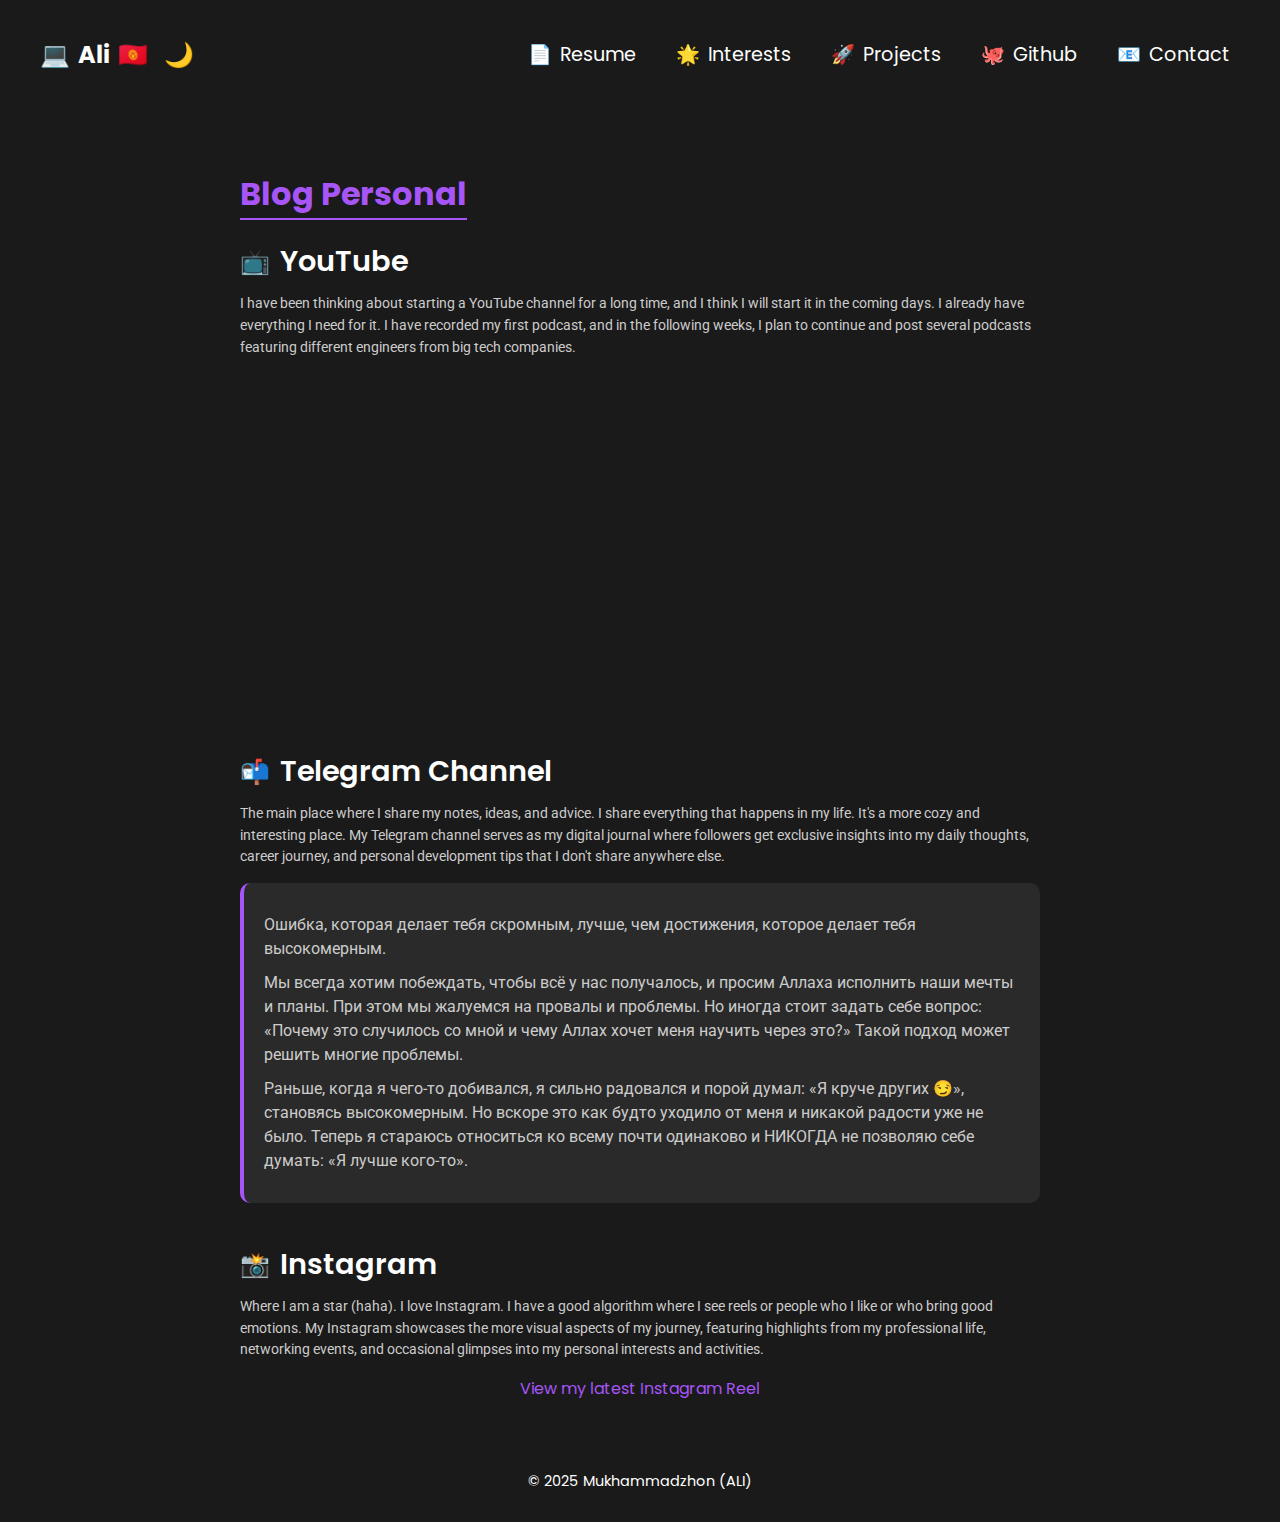
<file: blog-personal.html>
<!DOCTYPE html>
<html lang="en">
<head>
    <meta charset="UTF-8">
    <meta name="viewport" content="width=device-width, initial-scale=1.0">
    <title>Blog Personal - Mukhammadzhon (Ali)</title>
    <link href="https://fonts.googleapis.com/css2?family=Poppins:wght@300;400;600;700&family=Roboto:wght@400&display=swap" rel="stylesheet">
    <style>
        body {
            font-family: 'Poppins', Arial, sans-serif;
            background-color: #1a1a1a;
            color: #fff;
            margin: 0;
            padding: 0;
            min-height: 100vh;
            display: flex;
            flex-direction: column;
            transition: background-color 0.3s ease, color 0.3s ease;
        }

        body.light-mode {
            background-color: #f5f5f5;
            color: #333;
        }

        /* Container */
        .container {
            flex: 1;
            display: flex;
            flex-direction: column;
            align-items: center;
            padding: 20px;
            width: 100%;
            max-width: 1200px;
            margin: 0 auto;
        }

        .theme-toggle {
            background: none;
            border: none;
            font-size: 1.5em;
            cursor: pointer;
            margin-left: 10px;
            color: #fff;
        }

        body.light-mode .theme-toggle {
            color: #333;
        }

        /* Header */
        .header-card {
            background-color: #1a1a1a;
            padding: 15px 20px;
            display: flex;
            justify-content: space-between;
            align-items: center;
            flex-wrap: wrap;
            width: 100%;
            max-width: 1200px;
            margin-bottom: 40px;
        }

        body.light-mode .header-card {
            background-color: #f5f5f5;
        }

        .header-content {
            display: flex;
            justify-content: space-between;
            align-items: center;
            width: 100%;
            box-sizing: border-box;
        }

        body.light-mode .header-content {
            box-shadow: none;
        }

        .left-header {
            display: flex;
            align-items: center;
        }

        .left-header a {
            text-decoration: none;
            color: #fff;
        }

        body.light-mode .left-header a {
            color: #333;
        }

        .left-header h2 {
            margin: 0;
            font-size: 1.5em;
            display: flex;
            align-items: center;
            gap: 8px;
        }

        .left-header .icon {
            font-size: 1em;
            color: initial;
        }

        .right-header {
            display: flex;
            gap: 20px;
        }

        .right-header a {
            color: #fff;
            text-decoration: none;
            font-size: 1.2em;
            display: flex;
            align-items: center;
            gap: 8px;
            padding: 5px 10px;
            border-radius: 15px;
            transition: background-color 0.3s ease;
        }

        body.light-mode .right-header a {
            color: #333;
        }

        .right-header a:hover {
            background-color: #a855f7;
        }

        body.light-mode .right-header a:hover {
            background-color: #e0b7ff;
        }

        .right-header a.interests {
            background-color: transparent;
        }

        body.light-mode .right-header a.interests {
            background-color: transparent;
        }

        .right-header a.interests:hover {
            background-color: #a855f7;
        }

        body.light-mode .right-header a.interests:hover {
            background-color: #e0b7ff;
        }

        .right-header .icon {
            font-size: 1em;
            color: initial;
        }

        /* Main Content */
        .main-content {
            flex: 1;
            display: flex;
            justify-content: center;
            align-items: flex-start;
            padding: 20px;
            flex-direction: column;
            width: 100%;
        }

        .blog-section {
            width: 100%;
            max-width: 800px;
            margin: 0 auto;
        }

        .blog-section h1 {
            font-size: 2em;
            color: #a855f7;
            text-align: center;
            margin-bottom: 20px;
            border-bottom: 2px solid #a855f7;
            display: inline-block;
        }

        body.light-mode .blog-section h1 {
            color: #7e3af2;
            border-bottom: 2px solid #7e3af2;
        }

        .platform {
            margin-bottom: 40px;
        }

        .platform-header {
            display: flex;
            align-items: center;
            gap: 10px;
            margin-bottom: 10px;
        }

        .platform-header h2 {
            font-size: 1.8em;
            font-weight: 600;
            margin: 0;
            color: #fff;
        }

        body.light-mode .platform-header h2 {
            color: #333;
        }

        .platform-header .icon {
            font-size: 1.5em;
        }

        .platform p {
            font-family: 'Roboto', sans-serif;
            font-size: 0.9em;
            color: #ccc;
            line-height: 1.5;
            margin: 0 0 15px;
        }

        body.light-mode .platform p {
            color: #666;
        }

        .platform iframe {
            width: 100%;
            height: 315px;
            border-radius: 10px;
            margin-bottom: 15px;
        }

        .quote-box {
            background-color: #2a2a2a;
            padding: 20px;
            border-radius: 10px;
            border-left: 4px solid #a855f7;
            margin-bottom: 15px;
            text-decoration: none;
            display: block;
            transition: background-color 0.3s ease;
        }

        body.light-mode .quote-box {
            background-color: #e6e6e6;
            border-left: 4px solid #7e3af2;
        }

        .quote-box:hover {
            background-color: #3a3a3a;
        }

        body.light-mode .quote-box:hover {
            background-color: #d6d6d6;
        }

        .quote-box p {
            font-family: 'Roboto', sans-serif;
            font-size: 1em;
            color: #ccc;
            line-height: 1.5;
            margin: 10px 0;
        }

        body.light-mode .quote-box p {
            color: #666;
        }

        .instagram-post {
            width: 100%;
            max-width: 500px;
            margin: 0 auto;
            text-align: center;
        }

        .instagram-post a {
            color: #a855f7;
            text-decoration: none;
            font-size: 1em;
        }

        body.light-mode .instagram-post a {
            color: #7e3af2;
        }

        .instagram-post a:hover {
            text-decoration: underline;
        }

        /* Footer */
        .footer-card {
            background-color: #1a1a1a;
            padding: 10px;
            text-align: center;
            width: 100%;
        }

        body.light-mode .footer-card {
            background-color: #f5f5f5;
        }

        .footer-card p {
            font-size: 0.9em;
            color: #fff;
            margin: 0;
        }

        body.light-mode .footer-card p {
            color: #333;
        }
    </style>
</head>
<body>
    <div class="container">
        <!-- Header -->
        <header class="header-card">
            <div class="header-content">
                <div class="left-header">
                    <a href="index.html">
                        <h2>
                            <span class="icon">💻</span> Ali <span class="icon">🇰🇬</span>
                        </h2>
                    </a>
                    <button id="theme-toggle" class="theme-toggle">🌙</button>
                </div>
                <nav class="right-header">
                    <a href="https://drive.google.com/file/d/1iwHfNLFZ0_efRHeiikwrZGdbE_vp4wII/view?usp=share_link" target="_blank">
                        <span class="icon">📄</span> Resume
                    </a>
                    <a href="interests.html">
                        <span class="icon">🌟</span> Interests
                    </a>
                    <a href="projects.html">
                        <span class="icon">🚀</span> Projects
                    </a>
                    <a href="https://github.com/nameisalii" target="_blank">
                        <span class="icon">🐙</span> Github
                    </a>
                    <a href="contact.html">
                        <span class="icon">📧</span> Contact
                    </a>
                </nav>
            </div>
        </header>

        <!-- Main Content -->
        <div class="main-content">
            <section class="blog-section">
                <h1>Blog Personal</h1>
                <!-- YouTube Section -->
                <div class="platform">
                    <div class="platform-header">
                        <span class="icon">📺</span>
                        <h2>YouTube</h2>
                    </div>
                    <p>
                        I have been thinking about starting a YouTube channel for a long time, and I think I will start it in the coming days. I already have everything I need for it. I have recorded my first podcast, and in the following weeks, I plan to continue and post several podcasts featuring different engineers from big tech companies.
                    </p>
                    <iframe src="https://www.youtube.com/embed/1eSzcBPvsd0" frameborder="0" allow="accelerometer; autoplay; clipboard-write; encrypted-media; gyroscope; picture-in-picture" allowfullscreen></iframe>
                </div>
                <!-- Telegram Section -->
                <div class="platform">
                    <div class="platform-header">
                        <span class="icon">📬</span>
                        <h2>Telegram Channel</h2>
                    </div>
                    <p>
                        The main place where I share my notes, ideas, and advice. I share everything that happens in my life. It's a more cozy and interesting place. My Telegram channel serves as my digital journal where followers get exclusive insights into my daily thoughts, career journey, and personal development tips that I don't share anywhere else.
                    </p>
                    <a href="https://t.me/nameisalims_org" class="quote-box">
                        <p>
                            Ошибка, которая делает тебя скромным, лучше, чем достижения, которое делает тебя высокомерным.
                        </p>
                        <p>
                            Мы всегда хотим побеждать, чтобы всё у нас получалось, и просим Аллаха исполнить наши мечты и планы. При этом мы жалуемся на провалы и проблемы. Но иногда стоит задать себе вопрос: «Почему это случилось со мной и чему Аллах хочет меня научить через это?» Такой подход может решить многие проблемы.
                        </p>
                        <p>
                            Раньше, когда я чего-то добивался, я сильно радовался и порой думал: «Я круче других 😏», становясь высокомерным. Но вскоре это как будто уходило от меня и никакой радости уже не было. Теперь я стараюсь относиться ко всему почти одинаково и НИКОГДА не позволяю себе думать: «Я лучше кого-то».
                        </p>
                    </a>
                </div>
                <!-- Instagram Section -->
                <div class="platform">
                    <div class="platform-header">
                        <span class="icon">📸</span>
                        <h2>Instagram</h2>
                    </div>
                    <p>
                        Where I am a star (haha). I love Instagram. I have a good algorithm where I see reels or people who I like or who bring good emotions. My Instagram showcases the more visual aspects of my journey, featuring highlights from my professional life, networking events, and occasional glimpses into my personal interests and activities.
                    </p>
                    <div class="instagram-post">
                        <a href="https://www.instagram.com/reel/DITCToGR83t/?utm_source=ig_web_copy_link&igsh=MzRlODBiNWFlZA==" target="_blank">View my latest Instagram Reel</a>
                    </div>
                </div>
            </section>
        </div>

        <footer class="footer-card">
            <p>© 2025 Mukhammadzhon (ALI)</p>
        </footer>
    </div>

    <script>
        // Theme Toggle Functionality
        const themeToggle = document.getElementById('theme-toggle');
        themeToggle.addEventListener('click', () => {
            document.body.classList.toggle('light-mode');
            const isLightMode = document.body.classList.contains('light-mode');
            themeToggle.textContent = isLightMode ? '🌞' : '🌙';
        });
    </script>
</body>
</html>
</file>
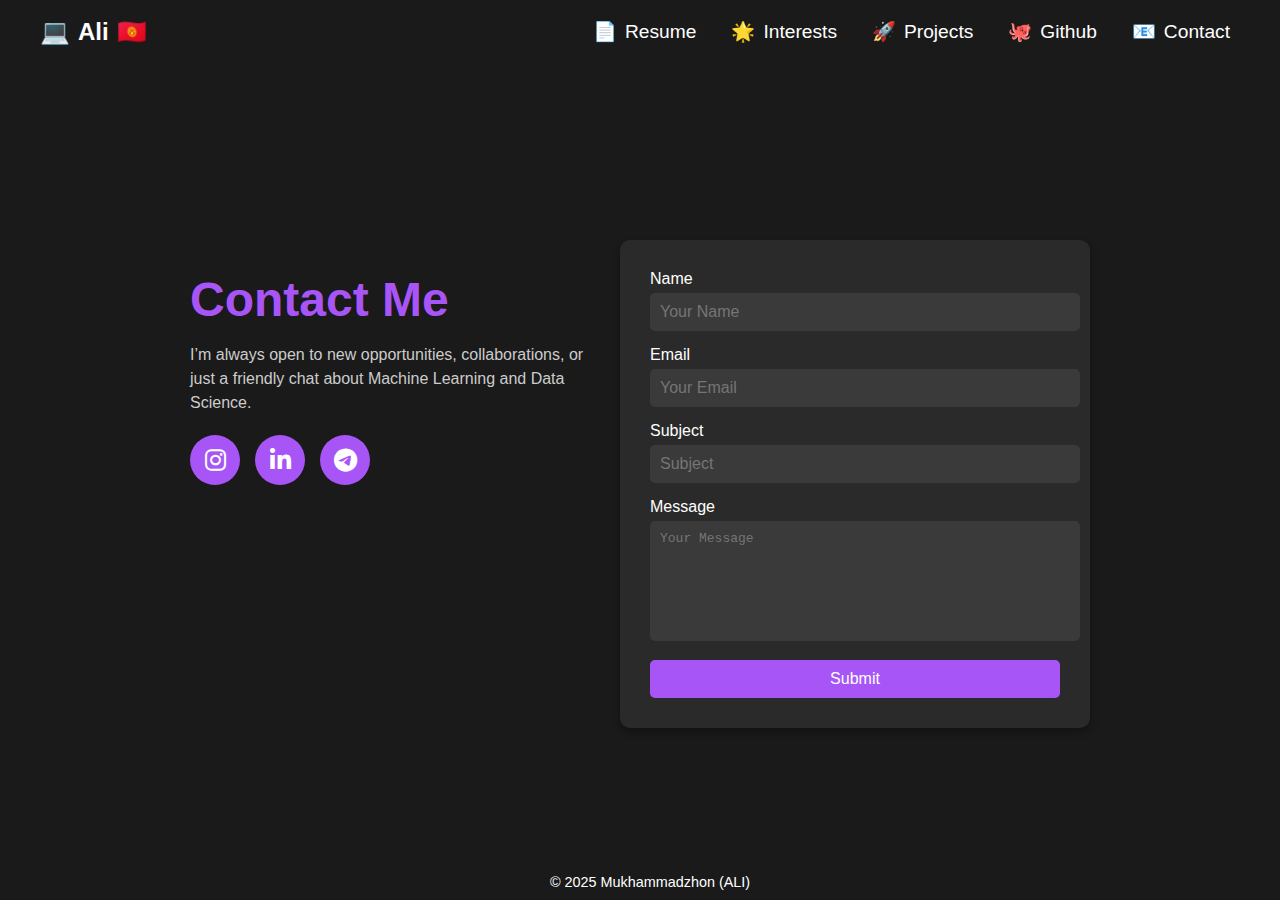
<file: contact.html>
<!DOCTYPE html>
<html lang="en">
<head>
    <meta charset="UTF-8">
    <meta name="viewport" content="width=device-width, initial-scale=1.0">
    <title>Contact - Mukhammadzhon (ALI)</title>
    <!-- Font Awesome for icons (used in social buttons) -->
    <link rel="stylesheet" href="https://cdnjs.cloudflare.com/ajax/libs/font-awesome/6.5.2/css/all.min.css">
    <link href="https://fonts.googleapis.com/css2?family=Poppins:wght@300;400;600;700&family=Roboto:wght@400&display=swap" rel="stylesheet">
    <style>
        body {
            font-family: Arial, sans-serif;
            background-color: #1a1a1a;
            color: #fff;
            margin: 0;
            padding: 0;
            min-height: 100vh;
            display: flex;
            flex-direction: column;
        }

        /* Container */
        .container {
            display: flex;
            justify-content: space-between;
            width: 100%;
            max-width: 900px;
        }

        /* Header */
        .header-card {
            background-color: #1a1a1a;
            padding: 15px 20px;
            display: flex;
            justify-content: space-between;
            align-items: center;
            flex-wrap: wrap;
            width: 100%;
            max-width: 1200px;
            margin: 0 auto; /* Center the header */
            margin-bottom: 40px;
        }

        .header-content {
            display: flex;
            justify-content: space-between;
            align-items: center;
            width: 100%;
            box-sizing: border-box;
        }

        .left-header {
            display: flex;
            align-items: center;
        }

        .left-header a {
            text-decoration: none;
            color: #fff;
        }

        .left-header h2 {
            margin: 0;
            font-size: 1.5em;
            display: flex;
            align-items: center;
            gap: 8px;
        }

        .left-header .icon {
            font-size: 1em;
            color: initial;
        }

        .right-header {
            display: flex;
            gap: 15px; /* Reduced from 20px to 15px to make the spacing "a little bit lower" */
        }

        .right-header a {
            color: #fff;
            text-decoration: none;
            font-size: 1.2em;
            display: flex;
            align-items: center;
            gap: 8px;
            padding: 5px 10px;
            border-radius: 15px;
            transition: background-color 0.3s ease;
        }

        .right-header a:hover {
            background-color: #a855f7;
        }

        .right-header a.interests {
            background-color: transparent;
        }

        .right-header a.interests:hover {
            background-color: #a855f7;
        }

        .right-header .icon {
            font-size: 1em;
            color: initial;
        }

        /* Main Content */
        .main-content {
            flex: 1;
            display: flex;
            justify-content: center;
            align-items: center;
            padding: 20px;
        }

        .left-section {
            flex: 1;
            padding-right: 20px;
        }

        .left-section h1 {
            font-size: 3em;
            color: #a855f7;
            margin-bottom: 10px;
        }

        .left-section p {
            font-size: 1em;
            color: #ccc;
            line-height: 1.5;
        }

        .social-buttons {
            margin-top: 20px;
            display: flex;
            gap: 15px;
        }

        .social-buttons a {
            display: flex;
            justify-content: center;
            align-items: center;
            width: 50px;
            height: 50px;
            background-color: #a855f7;
            border-radius: 50%;
            text-decoration: none;
            transition: background-color 0.3s ease;
        }

        .social-buttons a:hover {
            background-color: #7e3af2;
        }

        .social-buttons i {
            color: #fff;
            font-size: 1.5em;
        }

        .contact-form {
            flex: 1;
            background-color: #2a2a2a;
            padding: 30px;
            border-radius: 10px;
            box-shadow: 0 4px 8px rgba(0, 0, 0, 0.3);
        }

        .contact-form label {
            display: block;
            margin-bottom: 5px;
            color: #fff;
            font-size: 1em;
        }

        .contact-form input,
        .contact-form textarea {
            width: 100%;
            padding: 10px;
            margin-bottom: 15px;
            border: none;
            border-radius: 5px;
            background-color: #3a3a3a;
            color: #ccc;
            font-size: 1em;
        }

        .contact-form textarea {
            height: 100px;
            resize: none;
        }

        .contact-form button {
            width: 100%;
            padding: 10px;
            background-color: #a855f7;
            border: none;
            border-radius: 5px;
            color: #fff;
            font-size: 1em;
            cursor: pointer;
            transition: background-color 0.3s ease;
        }

        .contact-form button:hover {
            background-color: #7e3af2;
        }

        /* Footer */
        footer {
            background-color: #1a1a1a;
            padding: 10px;
            text-align: center;
            width: 100%;
        }

        .copyright {
            font-size: 0.9em;
            color: #fff;
        }
    </style>
</head>
<body>
    <!-- Header -->
    <header class="header-card">
        <div class="header-content">
            <div class="left-header">
                <a href="index.html">
                    <h2>
                        <span class="icon">💻</span> Ali <span class="icon">🇰🇬</span>
                    </h2>
                </a>
            </div>
            <nav class="right-header">
                <a href="https://drive.google.com/file/d/1iwHfNLFZ0_efRHeiikwrZGdbE_vp4wII/view?usp=share_link" target="_blank">
                    <span class="icon">📄</span> Resume
                </a>
                <a href="interests.html" class="interests">
                    <span class="icon">🌟</span> Interests
                </a>
                <a href="projects.html">
                    <span class="icon">🚀</span> Projects
                </a>
                <a href="https://github.com/nameisalii" target="_blank">
                    <span class="icon">🐙</span> Github
                </a>
                <a href="contact.html">
                    <span class="icon">📧</span> Contact
                </a>
            </nav>
        </div>
    </header>

    <!-- Main Content -->
    <div class="main-content">
        <div class="container">
            <div class="left-section">
                <h1>Contact Me</h1>
                <p>
                    I’m always open to new opportunities, collaborations, or just a
                    friendly chat about Machine Learning and Data Science.
                </p>
                <div class="social-buttons">
                    <a href="https://www.instagram.com/nameisali.ms/" target="_blank" title="Instagram">
                        <i class="fab fa-instagram"></i>
                    </a>
                    <a href="https://www.linkedin.com/in/mukhammadzhon-sirozhdinov-702a11232/" target="_blank" title="LinkedIn">
                        <i class="fab fa-linkedin-in"></i>
                    </a>
                    <a href="https://t.me/nameisalims_org" target="_blank" title="Telegram">
                        <i class="fab fa-telegram-plane"></i>
                    </a>
                </div>
            </div>
            <div class="contact-form">
                <form>
                    <label for="name">Name</label>
                    <input type="text" id="name" placeholder="Your Name" required>

                    <label for="email">Email</label>
                    <input type="email" id="email" placeholder="Your Email" required>

                    <label for="subject">Subject</label>
                    <input type="text" id="subject" placeholder="Subject">

                    <label for="message">Message</label>
                    <textarea id="message" placeholder="Your Message" required></textarea>

                    <button type="submit">Submit</button>
                </form>
            </div>
        </div>
    </div>

    <!-- Footer -->
    <footer>
        <div class="copyright">
            © 2025 Mukhammadzhon (ALI)
        </div>
    </footer>
</body>
</html>
</file>
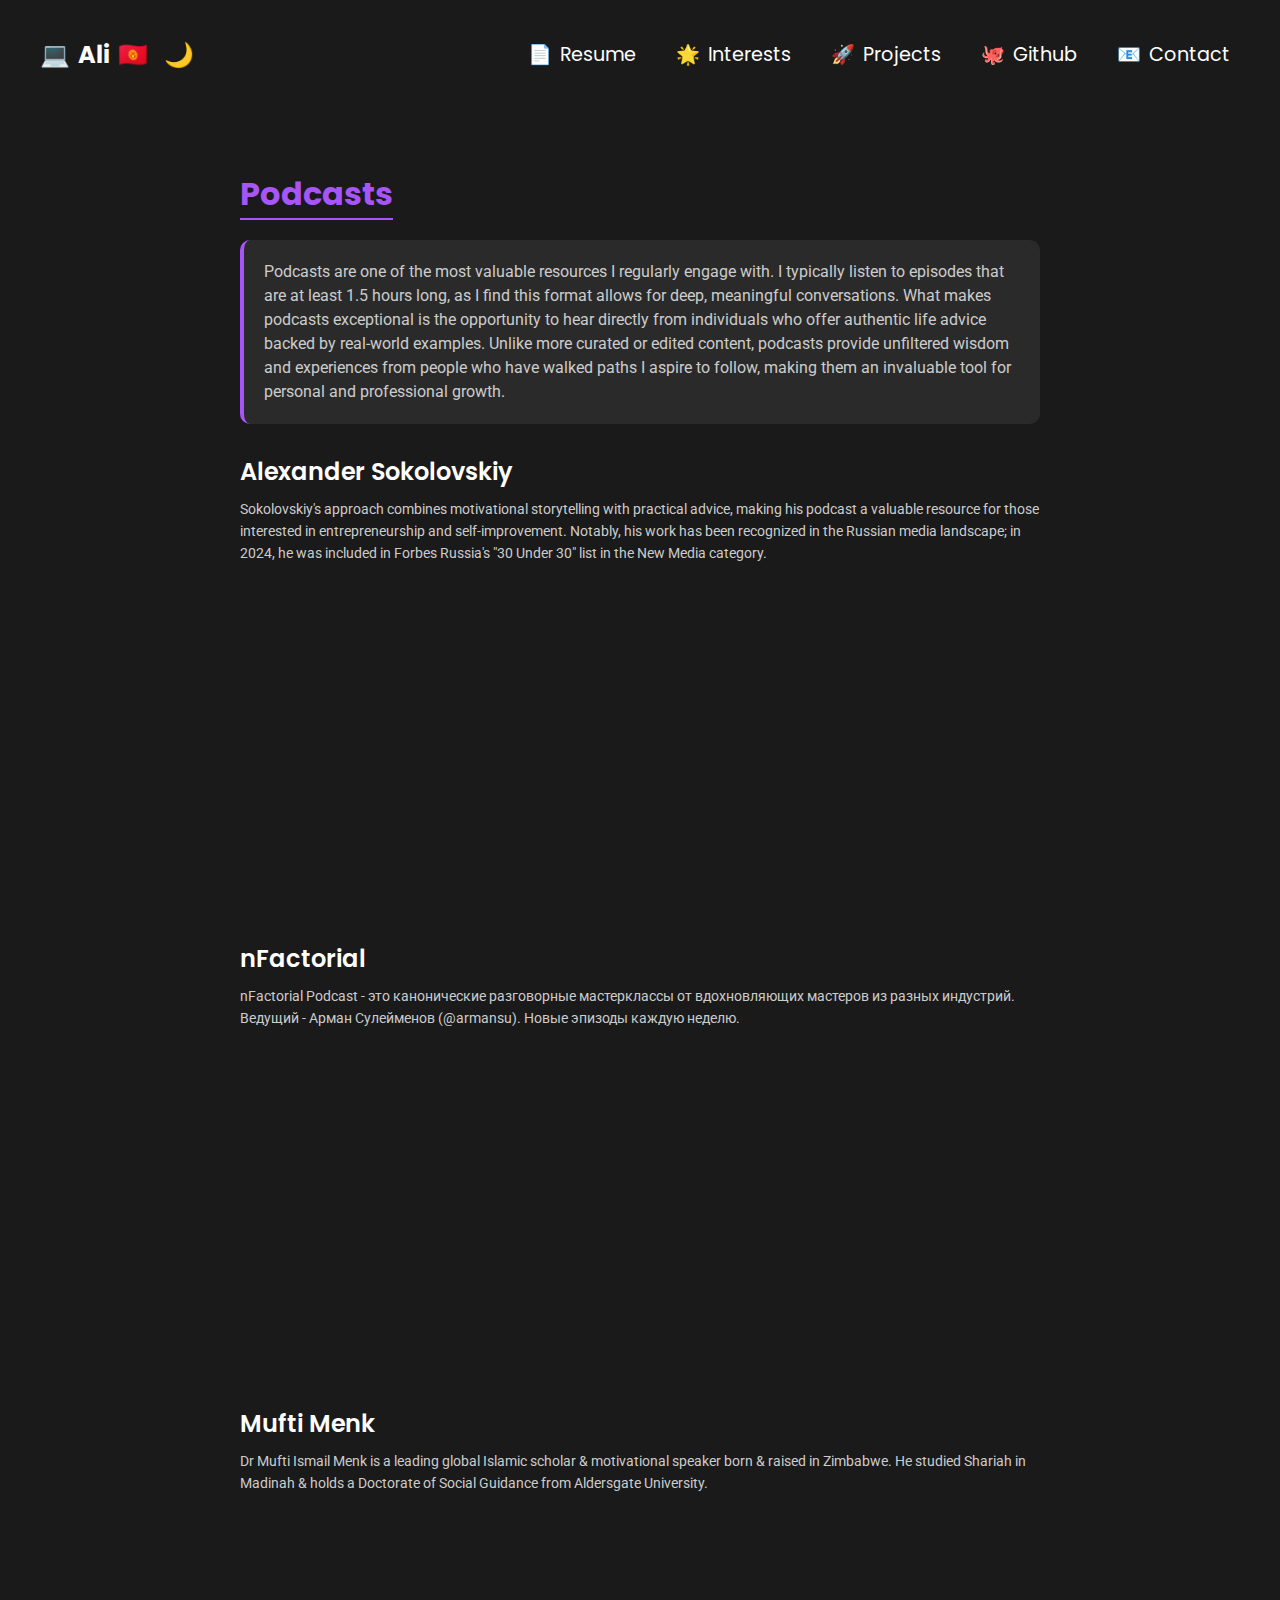
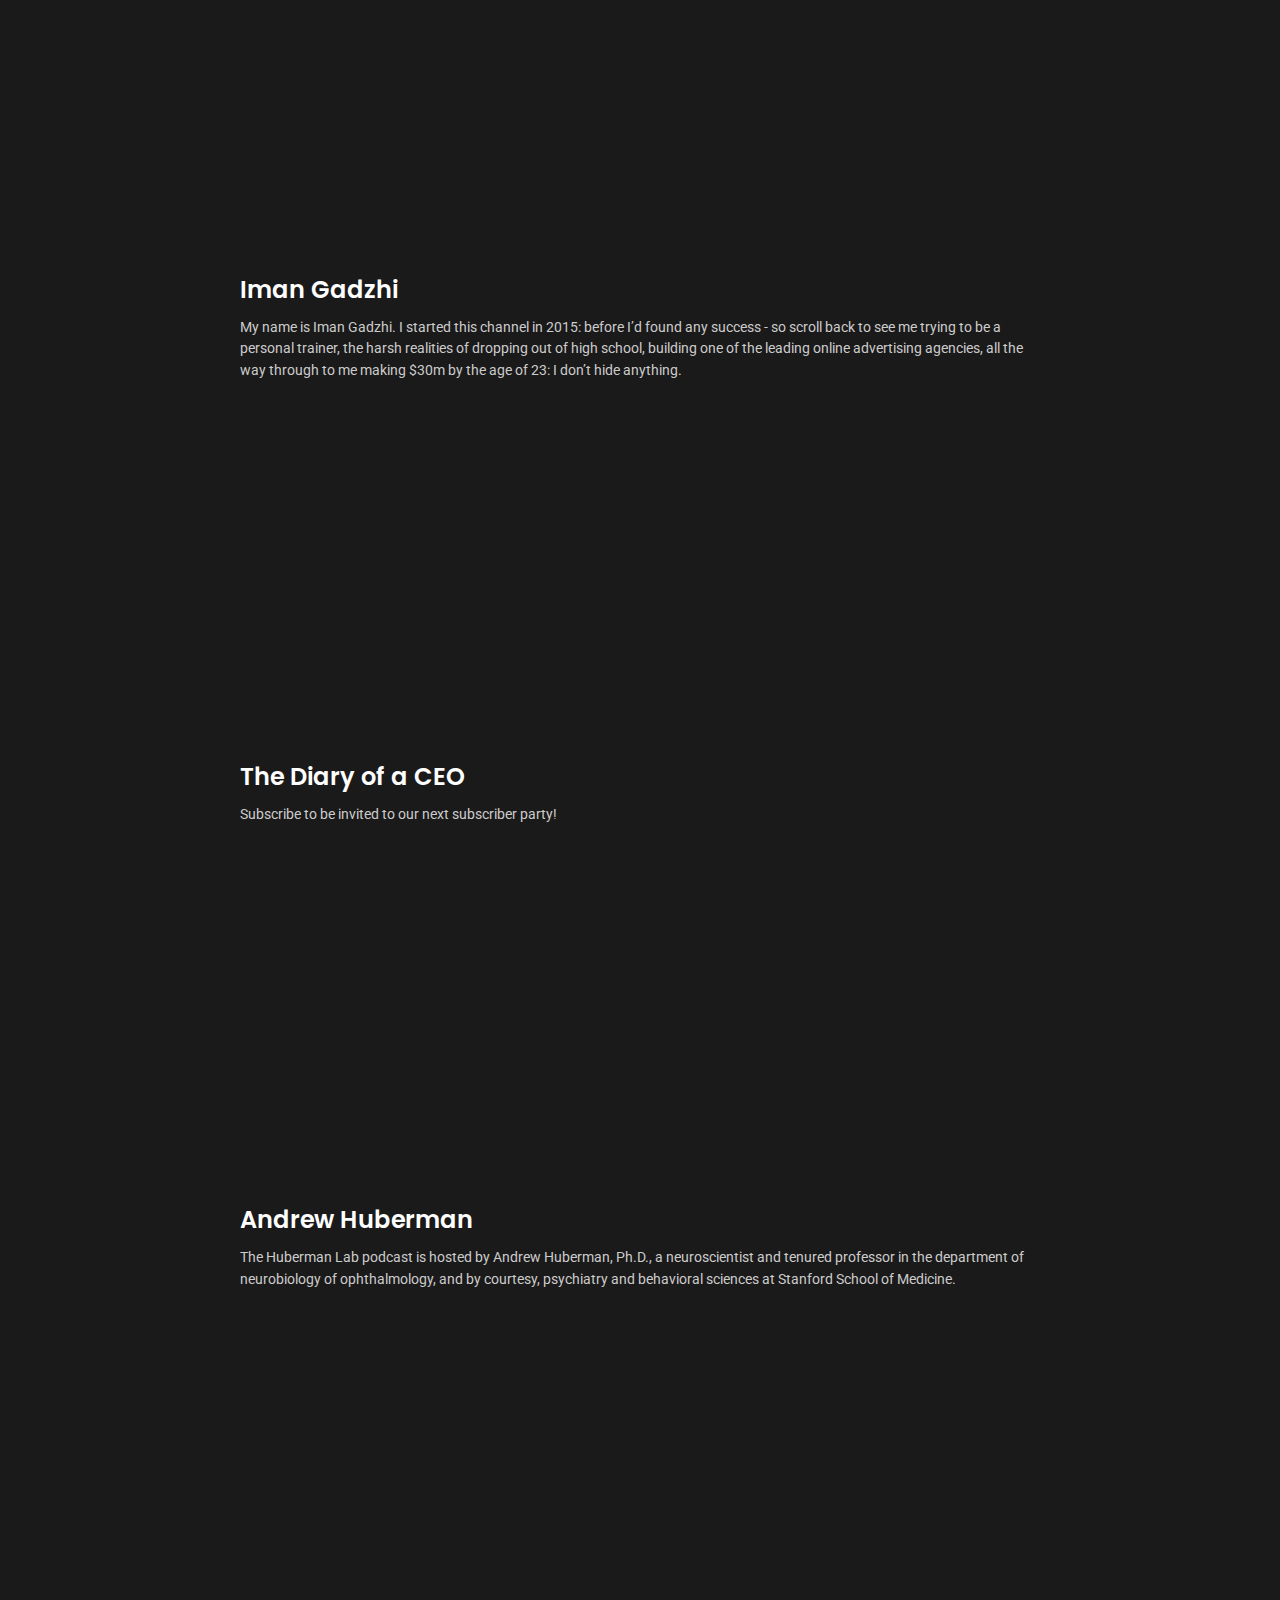
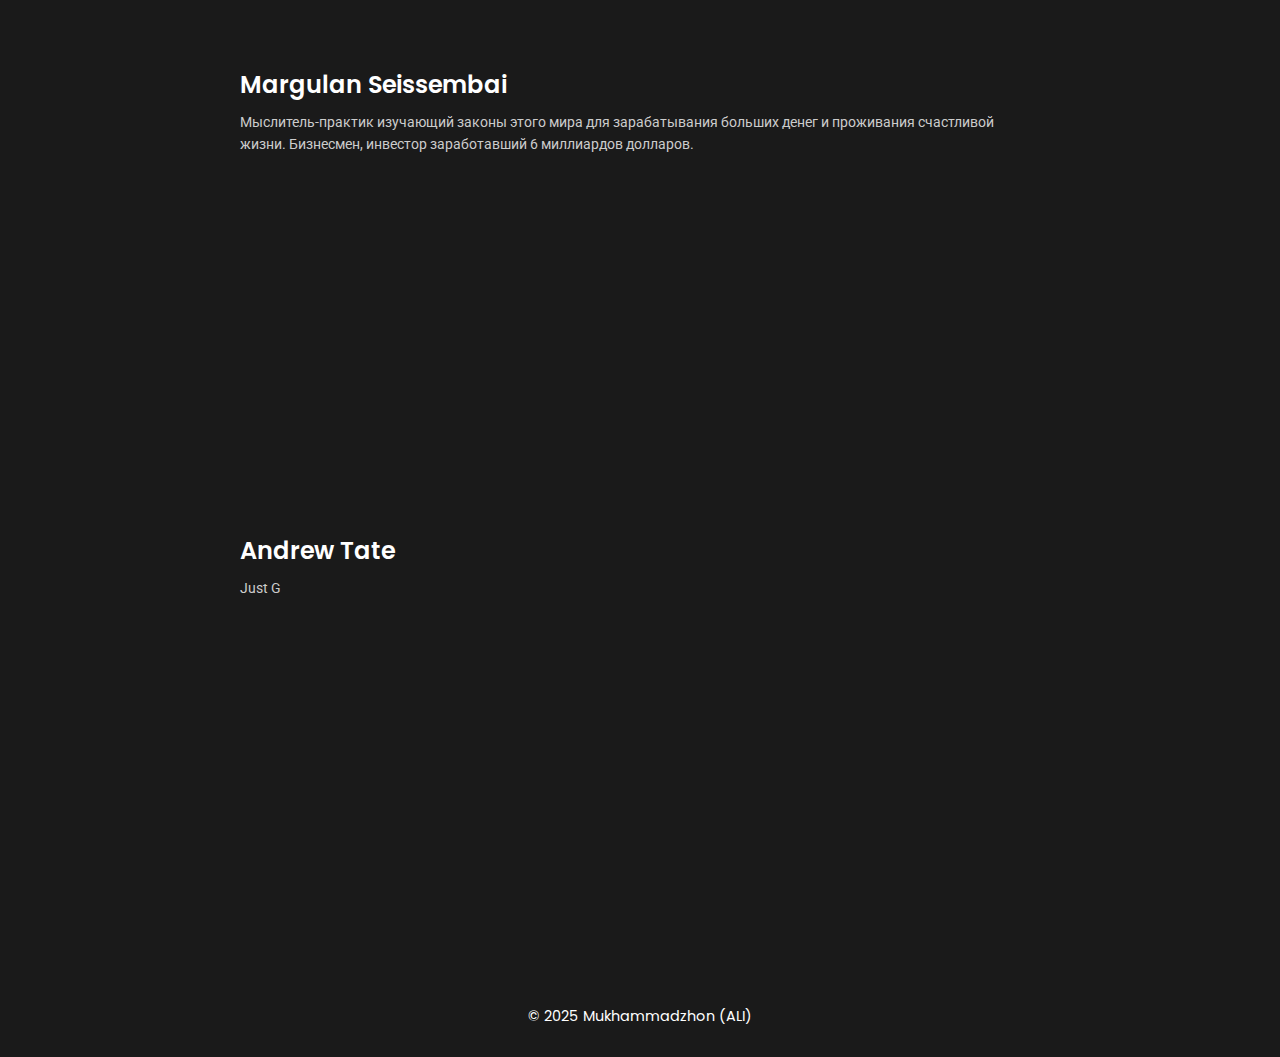
<file: podcasts.html>
<!DOCTYPE html>
<html lang="en">
<head>
    <meta charset="UTF-8">
    <meta name="viewport" content="width=device-width, initial-scale=1.0">
    <title>Podcasts - Mukhammadzhon (Ali)</title>
    <link href="https://fonts.googleapis.com/css2?family=Poppins:wght@300;400;600;700&family=Roboto:wght@400&display=swap" rel="stylesheet">
    <style>
        body {
            font-family: 'Poppins', Arial, sans-serif;
            background-color: #1a1a1a;
            color: #fff;
            margin: 0;
            padding: 0;
            min-height: 100vh;
            display: flex;
            flex-direction: column;
            transition: background-color 0.3s ease, color 0.3s ease;
        }

        body.light-mode {
            background-color: #f5f5f5;
            color: #333;
        }

        /* Container */
        .container {
            flex: 1;
            display: flex;
            flex-direction: column;
            align-items: center;
            padding: 20px;
            width: 100%;
            max-width: 1200px;
            margin: 0 auto;
        }

        .theme-toggle {
            background: none;
            border: none;
            font-size: 1.5em;
            cursor: pointer;
            margin-left: 10px;
            color: #fff;
        }

        body.light-mode .theme-toggle {
            color: #333;
        }

        /* Header */
        .header-card {
            background-color: #1a1a1a;
            padding: 15px 20px;
            display: flex;
            justify-content: space-between;
            align-items: center;
            flex-wrap: wrap;
            width: 100%;
            max-width: 1200px;
            margin-bottom: 40px;
        }

        body.light-mode .header-card {
            background-color: #f5f5f5;
        }

        .header-content {
            display: flex;
            justify-content: space-between;
            align-items: center;
            width: 100%;
            box-sizing: border-box;
        }

        body.light-mode .header-content {
            box-shadow: none;
        }

        .left-header {
            display: flex;
            align-items: center;
        }

        .left-header a {
            text-decoration: none;
            color: #fff;
        }

        body.light-mode .left-header a {
            color: #333;
        }

        .left-header h2 {
            margin: 0;
            font-size: 1.5em;
            display: flex;
            align-items: center;
            gap: 8px;
        }

        .left-header .icon {
            font-size: 1em;
            color: initial;
        }

        .right-header {
            display: flex;
            gap: 20px;
        }

        .right-header a {
            color: #fff;
            text-decoration: none;
            font-size: 1.2em;
            display: flex;
            align-items: center;
            gap: 8px;
            padding: 5px 10px;
            border-radius: 15px;
            transition: background-color 0.3s ease;
        }

        body.light-mode .right-header a {
            color: #333;
        }

        .right-header a:hover {
            background-color: #a855f7;
        }

        body.light-mode .right-header a:hover {
            background-color: #e0b7ff;
        }

        .right-header a.interests {
            background-color: transparent;
        }

        body.light-mode .right-header a.interests {
            background-color: transparent;
        }

        .right-header a.interests:hover {
            background-color: #a855f7;
        }

        body.light-mode .right-header a.interests:hover {
            background-color: #e0b7ff;
        }

        .right-header .icon {
            font-size: 1em;
            color: initial;
        }

        /* Main Content */
        .main-content {
            flex: 1;
            display: flex;
            justify-content: center;
            align-items: flex-start;
            padding: 20px;
            flex-direction: column;
            width: 100%;
        }

        .podcasts-section {
            width: 100%;
            max-width: 800px;
            margin: 0 auto;
        }

        .podcasts-section h1 {
            font-size: 2em;
            color: #a855f7;
            text-align: center;
            margin-bottom: 20px;
            border-bottom: 2px solid #a855f7;
            display: inline-block;
        }

        body.light-mode .podcasts-section h1 {
            color: #7e3af2;
            border-bottom: 2px solid #7e3af2;
        }

        .quote-box {
            background-color: #2a2a2a;
            padding: 20px;
            border-radius: 10px;
            border-left: 4px solid #a855f7;
            margin-bottom: 30px;
        }

        body.light-mode .quote-box {
            background-color: #e6e6e6;
            border-left: 4px solid #7e3af2;
        }

        .quote-box p {
            font-family: 'Roboto', sans-serif;
            font-size: 1em;
            color: #ccc;
            line-height: 1.5;
            margin: 0;
        }

        body.light-mode .quote-box p {
            color: #666;
        }

        .podcast {
            margin-bottom: 40px;
        }

        .podcast h2 {
            font-size: 1.5em;
            font-weight: 600;
            margin: 0 0 10px;
            color: #fff;
        }

        body.light-mode .podcast h2 {
            color: #333;
        }

        .podcast p {
            font-family: 'Roboto', sans-serif;
            font-size: 0.9em;
            color: #ccc;
            line-height: 1.5;
            margin: 0 0 15px;
        }

        body.light-mode .podcast p {
            color: #666;
        }

        .podcast iframe {
            width: 100%;
            height: 315px;
            border-radius: 10px;
        }

        /* Footer */
        .footer-card {
            background-color: #1a1a1a;
            padding: 10px;
            text-align: center;
            width: 100%;
        }

        body.light-mode .footer-card {
            background-color: #f5f5f5;
        }

        .footer-card p {
            font-size: 0.9em;
            color: #fff;
            margin: 0;
        }

        body.light-mode .footer-card p {
            color: #333;
        }
    </style>
</head>
<body>
    <div class="container">
        <!-- Header -->
        <header class="header-card">
            <div class="header-content">
                <div class="left-header">
                    <a href="index.html">
                        <h2>
                            <span class="icon">💻</span> Ali <span class="icon">🇰🇬</span>
                        </h2>
                    </a>
                    <button id="theme-toggle" class="theme-toggle">🌙</button>
                </div>
                <nav class="right-header">
                    <a href="https://drive.google.com/file/d/1iwHfNLFZ0_efRHeiikwrZGdbE_vp4wII/view?usp=share_link" target="_blank">
                        <span class="icon">📄</span> Resume
                    </a>
                    <a href="interests.html">
                        <span class="icon">🌟</span> Interests
                    </a>
                    <a href="projects.html">
                        <span class="icon">🚀</span> Projects
                    </a>
                    <a href="https://github.com/nameisalii" target="_blank">
                        <span class="icon">🐙</span> Github
                    </a>
                    <a href="contact.html">
                        <span class="icon">📧</span> Contact
                    </a>
                </nav>
            </div>
        </header>

        <!-- Main Content -->
        <div class="main-content">
            <section class="podcasts-section">
                <h1>Podcasts</h1>
                <div class="quote-box">
                    <p>
                        Podcasts are one of the most valuable resources I regularly engage with. I typically listen to episodes that are at least 1.5 hours long, as I find this format allows for deep, meaningful conversations. What makes podcasts exceptional is the opportunity to hear directly from individuals who offer authentic life advice backed by real-world examples. Unlike more curated or edited content, podcasts provide unfiltered wisdom and experiences from people who have walked paths I aspire to follow, making them an invaluable tool for personal and professional growth.
                    </p>
                </div>
                <!-- Podcast 1 -->
                <div class="podcast">
                    <h2>Alexander Sokolovskiy</h2>
                    <p>
                        Sokolovskiy's approach combines motivational storytelling with practical advice, making his podcast a valuable resource for those interested in entrepreneurship and self-improvement. Notably, his work has been recognized in the Russian media landscape; in 2024, he was included in Forbes Russia's "30 Under 30" list in the New Media category.
                    </p>
                    <iframe src="https://www.youtube.com/embed/cVv_qezxa4k" frameborder="0" allow="accelerometer; autoplay; clipboard-write; encrypted-media; gyroscope; picture-in-picture" allowfullscreen></iframe>
                </div>
                <!-- Podcast 2 -->
                <div class="podcast">
                    <h2>nFactorial</h2>
                    <p>
                        nFactorial Podcast - это канонические разговорные мастерклассы от вдохновляющих мастеров из разных индустрий. Ведущий - Арман Сулейменов (@armansu). Новые эпизоды каждую неделю.
                    </p>
                    <iframe src="https://www.youtube.com/embed/13sLnGKU71I" frameborder="0" allow="accelerometer; autoplay; clipboard-write; encrypted-media; gyroscope; picture-in-picture" allowfullscreen></iframe>
                </div>
                <!-- Podcast 3 -->
                <div class="podcast">
                    <h2>Mufti Menk</h2>
                    <p>
                        Dr Mufti Ismail Menk is a leading global Islamic scholar & motivational speaker born & raised in Zimbabwe. He studied Shariah in Madinah & holds a Doctorate of Social Guidance from Aldersgate University.
                    </p>
                    <iframe src="https://www.youtube.com/embed/So8TGPUHekg" frameborder="0" allow="accelerometer; autoplay; clipboard-write; encrypted-media; gyroscope; picture-in-picture" allowfullscreen></iframe>
                </div>
                <!-- Podcast 4 -->
                <div class="podcast">
                    <h2>Iman Gadzhi</h2>
                    <p>
                        My name is Iman Gadzhi. I started this channel in 2015: before I’d found any success - so scroll back to see me trying to be a personal trainer, the harsh realities of dropping out of high school, building one of the leading online advertising agencies, all the way through to me making $30m by the age of 23: I don’t hide anything.
                    </p>
                    <iframe src="https://www.youtube.com/embed/S_V1_pI3Duw" frameborder="0" allow="accelerometer; autoplay; clipboard-write; encrypted-media; gyroscope; picture-in-picture" allowfullscreen></iframe>
                </div>
                <!-- Podcast 5 -->
                <div class="podcast">
                    <h2>The Diary of a CEO</h2>
                    <p>
                        Subscribe to be invited to our next subscriber party!
                    </p>
                    <iframe src="https://www.youtube.com/embed/rCtvAvZtJyE" frameborder="0" allow="accelerometer; autoplay; clipboard-write; encrypted-media; gyroscope; picture-in-picture" allowfullscreen></iframe>
                </div>
                <!-- Podcast 6 -->
                <div class="podcast">
                    <h2>Andrew Huberman</h2>
                    <p>
                        The Huberman Lab podcast is hosted by Andrew Huberman, Ph.D., a neuroscientist and tenured professor in the department of neurobiology of ophthalmology, and by courtesy, psychiatry and behavioral sciences at Stanford School of Medicine.
                    </p>
                    <iframe src="https://www.youtube.com/embed/GpgqXCkRO-w" frameborder="0" allow="accelerometer; autoplay; clipboard-write; encrypted-media; gyroscope; picture-in-picture" allowfullscreen></iframe>
                </div>
                <!-- Podcast 7 -->
                <div class="podcast">
                    <h2>Margulan Seissembai</h2>
                    <p>
                        Мыслитель-практик изучающий законы этого мира для зарабатывания больших денег и проживания счастливой жизни. Бизнесмен, инвестор заработавший 6 миллиардов долларов.
                    </p>
                    <iframe src="https://www.youtube.com/embed/6his5HsYmGo" frameborder="0" allow="accelerometer; autoplay; clipboard-write; encrypted-media; gyroscope; picture-in-picture" allowfullscreen></iframe>
                </div>
                <!-- Podcast 8 -->
                <div class="podcast">
                    <h2>Andrew Tate</h2>
                    <p>
                        Just G
                    </p>
                    <iframe src="https://www.youtube.com/embed/fSROf5ZKNz8" frameborder="0" allow="accelerometer; autoplay; clipboard-write; encrypted-media; gyroscope; picture-in-picture" allowfullscreen></iframe>
                </div>
            </section>
        </div>

        <footer class="footer-card">
            <p>© 2025 Mukhammadzhon (ALI)</p>
        </footer>
    </div>

    <script>
        // Theme Toggle Functionality
        const themeToggle = document.getElementById('theme-toggle');
        themeToggle.addEventListener('click', () => {
            document.body.classList.toggle('light-mode');
            const isLightMode = document.body.classList.contains('light-mode');
            themeToggle.textContent = isLightMode ? '🌞' : '🌙';
        });
    </script>
</body>
</html>
</file>
